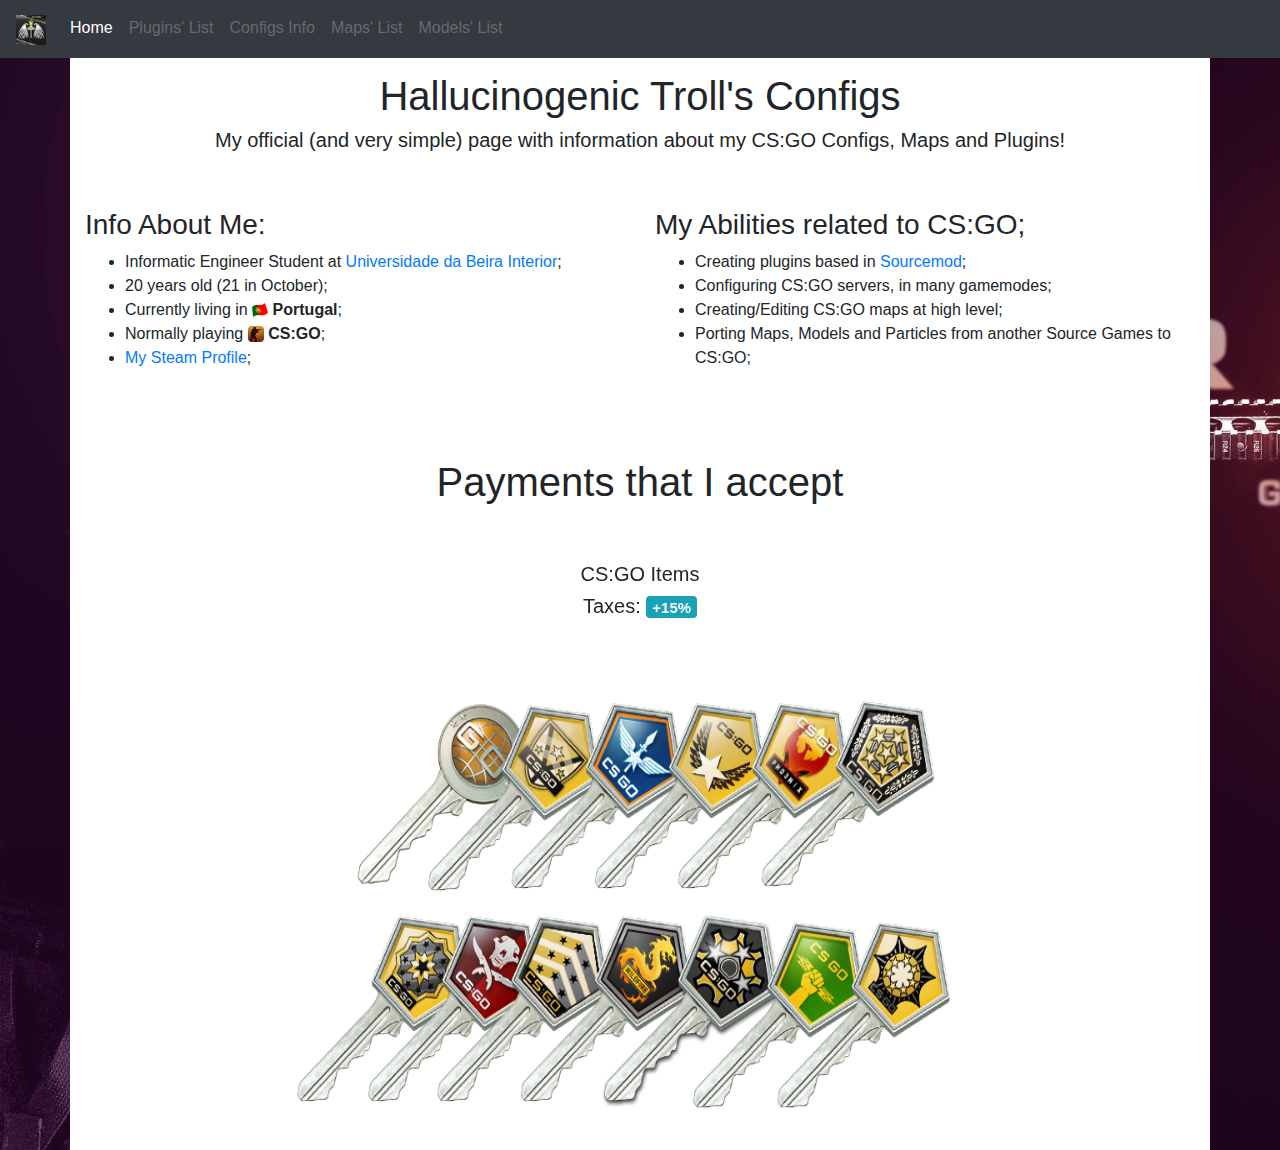
<file: index.html>
<!DOCTYPE html>
<html lang="en">
<head>
  <title>Hallucinogenic Troll's Config</title>
  <meta charset="utf-8">
  <meta name="viewport" content="width=device-width, initial-scale=1">
  <link rel="icon" href="icon.ico" />
  <link rel="stylesheet" href="bootstrap.min.css">
  <script src="https://ajax.googleapis.com/ajax/libs/jquery/3.3.1/jquery.min.js"></script>
  <script src="https://cdnjs.cloudflare.com/ajax/libs/popper.js/1.12.9/umd/popper.min.js"></script>
  <script src="https://maxcdn.bootstrapcdn.com/bootstrap/4.0.0/js/bootstrap.min.js"></script>
</head>
<style>
body{background-image: url('background_csgo2.png');
    background-size:cover;}
</style>
<body>

<nav class="navbar navbar-expand-sm bg-dark navbar-dark fixed-top">
  <ul class="navbar-nav">
	<a class="navbar-brand" href="http://steamcommunity.com/id/HallucinogenicTroll/">
		<img src="logo.jpg" alt="logo" style="width:30px; height: 30px">
	</a>
    <li class="nav-item active">
      <a class="nav-link disabled" href="index.html">Home</a>
    </li>
    <li class="nav-item">
      <a class="nav-link disabled" href="plugin_list.html">Plugins' List</a>
    </li>
    <li class="nav-item">
      <a class="nav-link disabled" href="configs_info.html">Configs Info</a>
    </li>
    <li class="nav-item">
      <a class="nav-link disabled" href="map_list.html">Maps' List</a>
    </li>
    <li class="nav-item">
      <a class="nav-link disabled" href="model_list.html">Models' List</a>
    </li>
  </ul>
</nav>
<div class="container text-center" style="background-color:white"> <!--style="background-image: url('maxresdefault.jpg'); width:100%; height:1%;" -->
  <br>
  <br>
  <br>
  <h1>Hallucinogenic Troll's Configs</h1>
  <h5>My official (and very simple) page with information about my CS:GO Configs, Maps and Plugins!</h5>
  <br>
  <br>
</div>
  
<div class="container" style="background-color: white;">
  <div class="row">
    <div class="col-md">
      <h3>Info About Me:</h3>
		<ul>
			<li>
				Informatic Engineer Student at <a href="http://www.ubi.pt">Universidade da Beira Interior</a>;
			</li>
			<li>
				20 years old (21 in October);
			</li>
			<li>
				Currently living in <img src="ptflag.png" class="rounded" width="16" height="16" > <b>Portugal</b>;
			</li>
			<li>
				Normally playing <img src="csgo_icon.jpg" class="rounded" width="16" height="16" > <b>CS:GO</b>;
			</li>
			<li>
				<a href="http://steamcommunity.com/id/HallucinogenicTroll/"> My Steam Profile</a>;
			</li>
		</ul>
    </div>
    <div class="col-md">
      <h3>My Abilities related to CS:GO;</h3>
	  <ul>
			<li>
				Creating plugins based in <a href="http://sourcemod.net">Sourcemod</a>;
			</li>
			<li>
				Configuring CS:GO servers, in many gamemodes;
			</li>
			<li>
				Creating/Editing CS:GO maps at high level;
			</li>
			<li>
				Porting Maps, Models and Particles from another Source Games to CS:GO;
			</li>
		</ul>
    </div>
  </div>
</div>

<div class="container text-center" style="background-color:white;">
	<br>
	<br>
	<br>
	<h1>Payments that I accept</h1>
	<br>
	<br>
	
	<div id="demo" class="carousel slide" data-ride="carousel">

  <!-- Indicators -->
  <ul class="carousel-indicators">
    <li data-target="#demo" data-slide-to="0" class="active"></li>
    <li data-target="#demo" data-slide-to="1"></li>
    <li data-target="#demo" data-slide-to="2"></li>
  </ul>
  
  <!-- The slideshow -->
  <div class="carousel-inner">
    <div class="carousel-item active">
	<h5>CS:GO Items</h5>
	<h5>Taxes: <span class="badge badge-info">+15%</span></h5>
    <br>
		<img src="payments/csgoitems.jpg" alt="CS:GO Items" width="750" height="500">
    </div>
    <div class="carousel-item">
	<h5>Paysafecard</h5>
	<h5>Taxes: <span class="badge badge-info">+0%</span></h5>
    <br>
      <img src="payments/paysafecard.jpg" alt="Paysafecard" width="750" height="500">
    </div>
    <div class="carousel-item">
	<h5>Paypal</h5>
	<h5>Taxes: <span class="badge badge-info">+0%</span></h5>
    <br>
      <img src="payments/paypal.jpg" alt="Paypal" width="750" height="500">
    </div>
    <div class="carousel-item">
	<h5>MB Way (Only in <img src="ptflag.png" class="rounded" width="16" height="16" > Portugal)</h5>
	<h5>Taxes: <span class="badge badge-info">+0%</span></h5>
    <br>
      <img src="payments/mbway.jpg" alt="MB Way" width="750" height="500">
    </div>
  </div>
  
  <!-- Left and right controls -->
  <a class="carousel-control-prev" href="#demo" data-slide="prev">
    <span class="carousel-control-prev-icon"></span>
  </a>
  <a class="carousel-control-next" href="#demo" data-slide="next">
    <span class="carousel-control-next-icon"></span>
  </a>
</div>

	<!-- <div class="row">
		<div class="card" style="width:375px;">
			<img class="card-img-top" src="payments/paysafecard.jpg" alt="Card image" style="width:100%">
			<div class="card-body" style="background-color:white">
				<h4 class="card-title">Paysafecard</h4>
				<p class="card-text"> Taxes: <span class="badge badge-info">+ 0%</span></p>
			</div>
		</div>
		<div class="card" style="width:375px">
			<img class="card-img-top" src="payments/paypal.jpg" alt="Card image" style="width: 100%;height: 125px">
			<div class="card-body" style="background-color:white">
				<h4 class="card-title">Paypal</h4>
				<p class="card-text"> Taxes: <span class="badge badge-info">+ 0%</span></p>
			</div>
		</div>
		<div class="card" style="width:375px">
			<img class="card-img-top" src="payments/mbway.jpg" alt="Card image" style="width:100%; height: 125px">
			<div class="card-body" style="background-color:white">
				<h4 class="card-title">MB Way</h4>
				<p class="card-text"> Taxes: <span class="badge badge-info">+ 0%</span></p>
			</div>
		</div>
		<div class="card" style="width:375px">
			<img class="card-img-top" src="payments/csgoitems.jpg" alt="Card image" style="width:100%; height: 125px">
			<div class="card-body" style="background-color:white">
				<h4 class="card-title">CSGO Items</h4>
				<p class="card-text"> Taxes: <span class="badge badge-info">+ 15%</span></p>
			</div>
		</div>
		<br>
	</div> -->
</div>

</body>
</html>
</file>
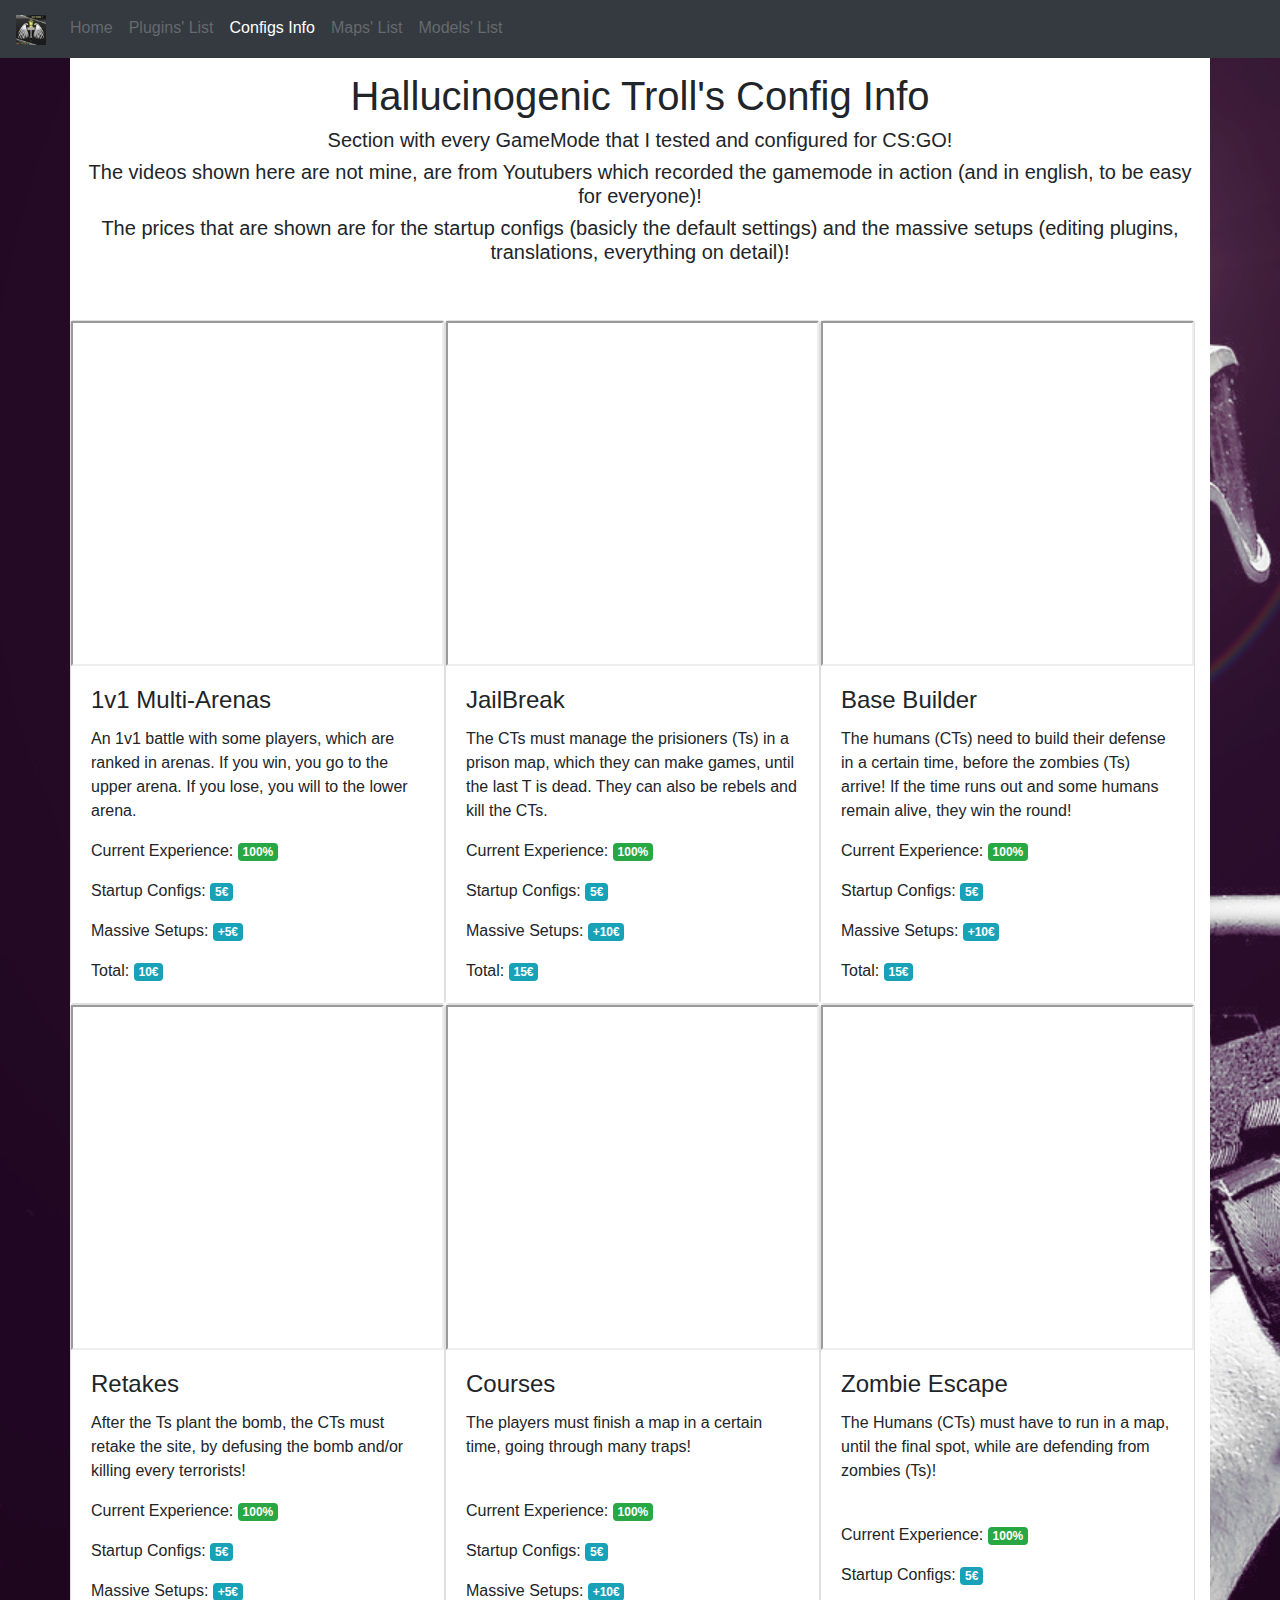
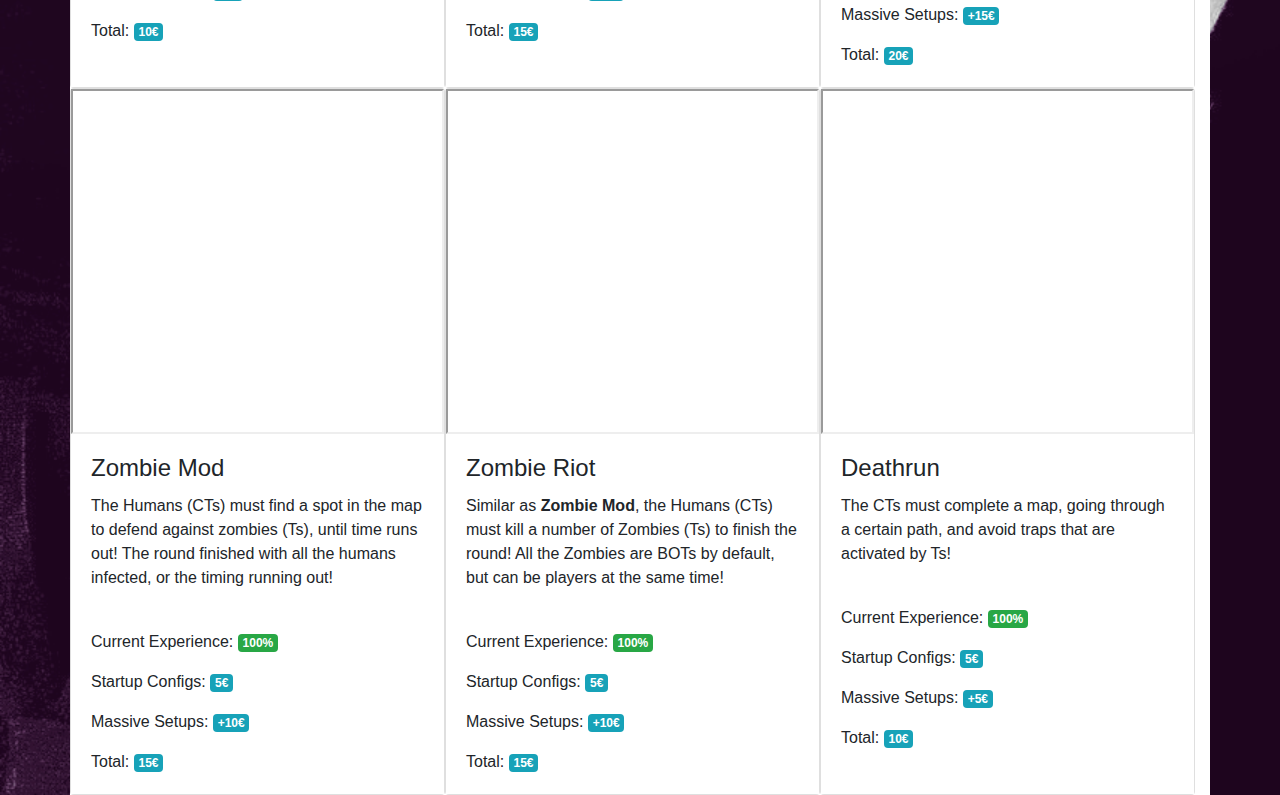
<file: configs_info.html>
<!DOCTYPE html>
<html lang="en">
<head>
  <title>Hallucinogenic Troll's Config</title>
  <meta charset="utf-8">
  <meta name="viewport" content="width=device-width, initial-scale=1">
  <link rel="icon" href="icon.ico" />
  <link rel="stylesheet" href="bootstrap.min.css">
  <script src="https://ajax.googleapis.com/ajax/libs/jquery/3.3.1/jquery.min.js"></script>
  <script src="https://cdnjs.cloudflare.com/ajax/libs/popper.js/1.12.9/umd/popper.min.js"></script>
  <script src="https://maxcdn.bootstrapcdn.com/bootstrap/4.0.0/js/bootstrap.min.js"></script>
</head>
<style>
body{background-image: url('background_csgo2.png');
    background-size:cover;}
.card
{
	border-style: solid;
	background-color: white;
}
</style>
<body>

<nav class="navbar navbar-expand-sm bg-dark navbar-dark fixed-top">
  <ul class="navbar-nav">
	<a class="navbar-brand" href="http://steamcommunity.com/id/HallucinogenicTroll/">
		<img src="logo.jpg" alt="logo" style="width:30px; height: 30px">
	</a>
    <li class="nav-item">
      <a class="nav-link disabled" href="index.html">Home</a>
    </li>
    <li class="nav-item">
      <a class="nav-link disabled" href="plugin_list.html">Plugins' List</a>
    </li>
    <li class="nav-item active">
      <a class="nav-link disabled" href="configs_info.html">Configs Info</a>
    </li>
    <li class="nav-item">
      <a class="nav-link disabled" href="map_list.html">Maps' List</a>
    </li>
    <li class="nav-item">
      <a class="nav-link disabled" href="model_list.html">Models' List</a>
    </li>
  </ul>
</nav>

<div class="container text-center" style="background-color:white;">
  <br>
  <br>
  <br>
  <h1>Hallucinogenic Troll's Config Info</h1>
  <h5>Section with every GameMode that I tested and configured for CS:GO!</h5>
  <h5>The videos shown here are not mine, are from Youtubers which recorded the gamemode in action (and in english, to be easy for everyone)!</h5>
  <h5>The prices that are shown are for the startup configs (basicly the default settings) and the massive setups (editing plugins, translations, everything on detail)!</h5>
  <br>
  <br>
</div>
  
<div class="container" style="background-color:white;">
	<div class="row">
		  <div class="card" style="width:375px">
			<iframe width="100%" height="345" src="https://www.youtube.com/embed/71kiekXmdLA"></iframe>
			<div class="card-body" style="background-color:white">
			  <h4 class="card-title">1v1 Multi-Arenas</h4>
			  <p class="card-text">An 1v1 battle with some players, which are ranked in arenas. If you win, you go to the upper arena. If you lose, you will to the lower arena.</p>
			  <p class="card-text"> Current Experience: <span class="badge badge-success">100%</span></p>
			  <p class="card-text"> Startup Configs: <span class="badge badge-info">5€</span></p>
			  <p class="card-text"> Massive Setups: <span class="badge badge-info">+5€</span></p>
			  <p class="card-text"> Total: <span class="badge badge-info">10€</span></p>
			</div>
		  </div>
		  <div class="card" style="width:375px">
			<iframe width="100%" height="345" src="https://www.youtube.com/embed/zPgmFZsrP3A"></iframe>
			<div class="card-body" style="background-color:white">
			  <h4 class="card-title">JailBreak</h4>
			  <p class="card-text"> The CTs must manage the prisioners (Ts) in a prison map, which they can make games, until the last T is dead. They can also be rebels and kill the CTs.</p>
			  <p class="card-text"> Current Experience: <span class="badge badge-success">100%</span></p>
			  <p class="card-text"> Startup Configs: <span class="badge badge-info">5€</span></p>
			  <p class="card-text"> Massive Setups: <span class="badge badge-info">+10€</span></p>
			  <p class="card-text"> Total: <span class="badge badge-info">15€</span></p>
			</div>
		  </div>
		  <div class="card" style="width:375px">
			<iframe width="100%" height="345" src="https://www.youtube.com/embed/0IhHY9YTbJ0"></iframe>
			<div class="card-body" style="background-color:white">
			  <h4 class="card-title">Base Builder</h4>
			  <p class="card-text"> The humans (CTs) need to build their defense in a certain time, before the zombies (Ts) arrive! If the time runs out and some humans remain alive, they win the round!</p>
			  <p class="card-text"> Current Experience: <span class="badge badge-success">100%</span></p>
			  <p class="card-text"> Startup Configs: <span class="badge badge-info">5€</span></p>
			  <p class="card-text"> Massive Setups: <span class="badge badge-info">+10€</span></p>
			  <p class="card-text"> Total: <span class="badge badge-info">15€</span></p>
			</div>
		  </div>
		  <div class="card" style="width:375px">
			<iframe width="100%" height="345" src="https://www.youtube.com/embed/u8yMtWhT8Bo"></iframe>
			<div class="card-body" style="background-color:white">
			  <h4 class="card-title">Retakes</h4>
			  <p class="card-text"> After the Ts plant the bomb, the CTs must retake the site, by defusing the bomb and/or killing every terrorists!</p>
			  <p class="card-text"> Current Experience: <span class="badge badge-success">100%</span></p>
			  <p class="card-text"> Startup Configs: <span class="badge badge-info">5€</span></p>
			  <p class="card-text"> Massive Setups: <span class="badge badge-info">+5€</span></p>
			  <p class="card-text"> Total: <span class="badge badge-info">10€</span></p>
			</div>
		  </div>
		  <div class="card" style="width:375px">
			<iframe width="100%" height="345" src="https://www.youtube.com/embed/WuYmfAv0BuM"></iframe>
			<div class="card-body" style="background-color:white">
			  <h4 class="card-title">Courses</h4>
			  <p class="card-text"> The players must finish a map in a certain time, going through many traps!</p>
			  <br>
			  <p class="card-text"> Current Experience: <span class="badge badge-success">100%</span></p>
			  <p class="card-text"> Startup Configs: <span class="badge badge-info">5€</span></p>
			  <p class="card-text"> Massive Setups: <span class="badge badge-info">+10€</span></p>
			  <p class="card-text"> Total: <span class="badge badge-info">15€</span></p>
			</div>
		  </div>
		  <div class="card" style="width:375px">
			<iframe width="100%" height="345" src="https://www.youtube.com/embed/ZyFyezkXQxc"></iframe>
			<div class="card-body" style="background-color:white">
			  <h4 class="card-title">Zombie Escape</h4>
			  <p class="card-text"> The Humans (CTs) must have to run in a map, until the final spot, while are defending from zombies (Ts)!</p>
			  <br>
			  <p class="card-text"> Current Experience: <span class="badge badge-success">100%</span></p>
			  <p class="card-text"> Startup Configs: <span class="badge badge-info">5€</span></p>
			  <p class="card-text"> Massive Setups: <span class="badge badge-info">+15€</span></p>
			  <p class="card-text"> Total: <span class="badge badge-info">20€</span></p>
			</div>
		  </div>
		  <div class="card" style="width:375px">
			<iframe width="100%" height="345" src="https://www.youtube.com/embed/eKaItqVP2xI"></iframe>
			<div class="card-body" style="background-color:white">
			  <h4 class="card-title">Zombie Mod</h4>
			  <p class="card-text"> The Humans (CTs) must find a spot in the map to defend against zombies (Ts), until time runs out! The round finished with all the humans infected, or the timing running out!</p>
			  <br>
			  <p class="card-text"> Current Experience: <span class="badge badge-success">100%</span></p>
			  <p class="card-text"> Startup Configs: <span class="badge badge-info">5€</span></p>
			  <p class="card-text"> Massive Setups: <span class="badge badge-info">+10€</span></p>
			  <p class="card-text"> Total: <span class="badge badge-info">15€</span></p>
			</div>
		  </div>
		  <div class="card" style="width:375px">
			<iframe width="100%" height="345" src="https://www.youtube.com/embed/iEmB1dIXSvo"></iframe>
			<div class="card-body" style="background-color:white">
			  <h4 class="card-title">Zombie Riot</h4>
			  <p class="card-text"> Similar as <b>Zombie Mod</b>, the Humans (CTs) must kill a number of Zombies (Ts) to finish the round! All the Zombies are BOTs by default, but can be players at the same time!</p>
			  <br>
			  <p class="card-text"> Current Experience: <span class="badge badge-success">100%</span></p>
			  <p class="card-text"> Startup Configs: <span class="badge badge-info">5€</span></p>
			  <p class="card-text"> Massive Setups: <span class="badge badge-info">+10€</span></p>
			  <p class="card-text"> Total: <span class="badge badge-info">15€</span></p>
			</div>
		  </div>
		  <div class="card" style="width:375px">
			<iframe width="100%" height="345" src="https://www.youtube.com/embed/ydW-V3avBw8"></iframe>
			<div class="card-body" style="background-color:white">
			  <h4 class="card-title">Deathrun</h4>
			  <p class="card-text"> The CTs must complete a map, going through a certain path, and avoid traps that are activated by Ts!</p>
			  <br>
			  <p class="card-text"> Current Experience: <span class="badge badge-success">100%</span></p>
			  <p class="card-text"> Startup Configs: <span class="badge badge-info">5€</span></p>
			  <p class="card-text"> Massive Setups: <span class="badge badge-info">+5€</span></p>
			  <p class="card-text"> Total: <span class="badge badge-info">10€</span></p>
			</div>
		  </div>
		<br>
	</div>
</div>
</body>
</html>
</file>
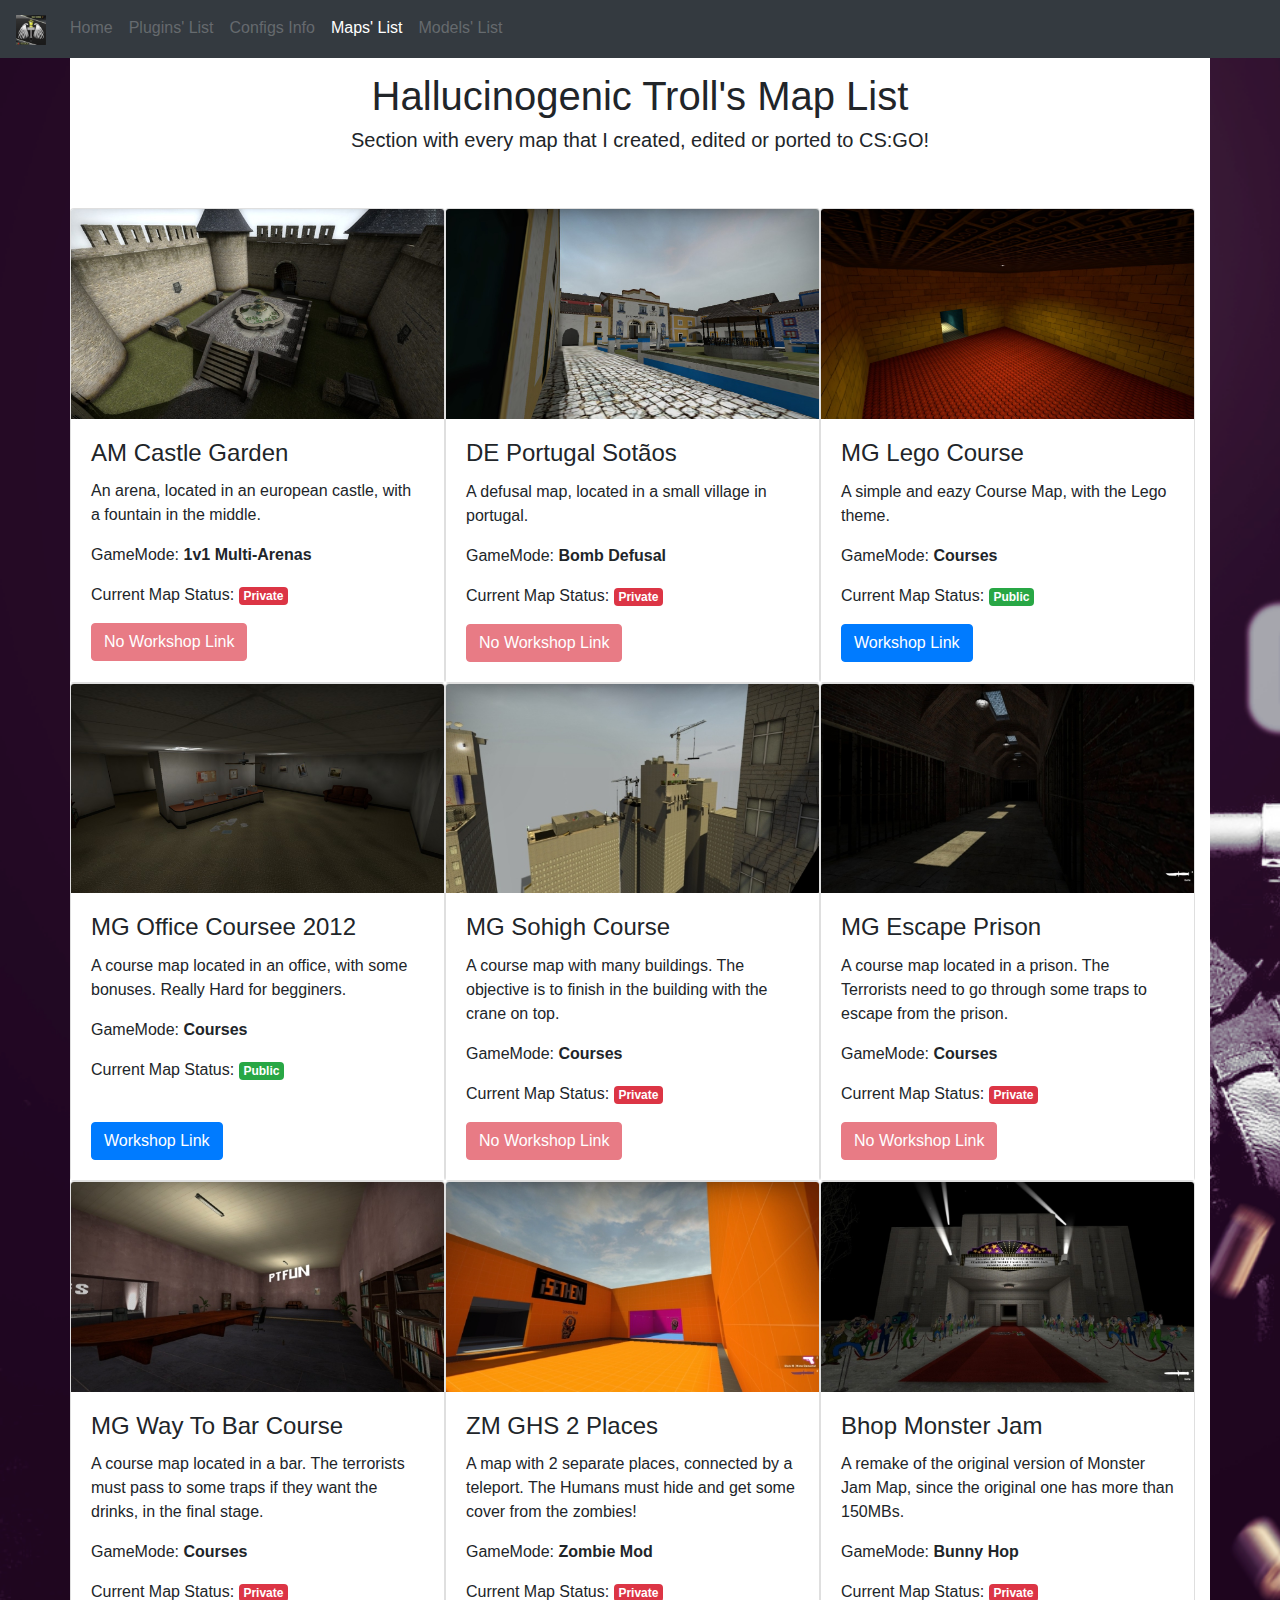
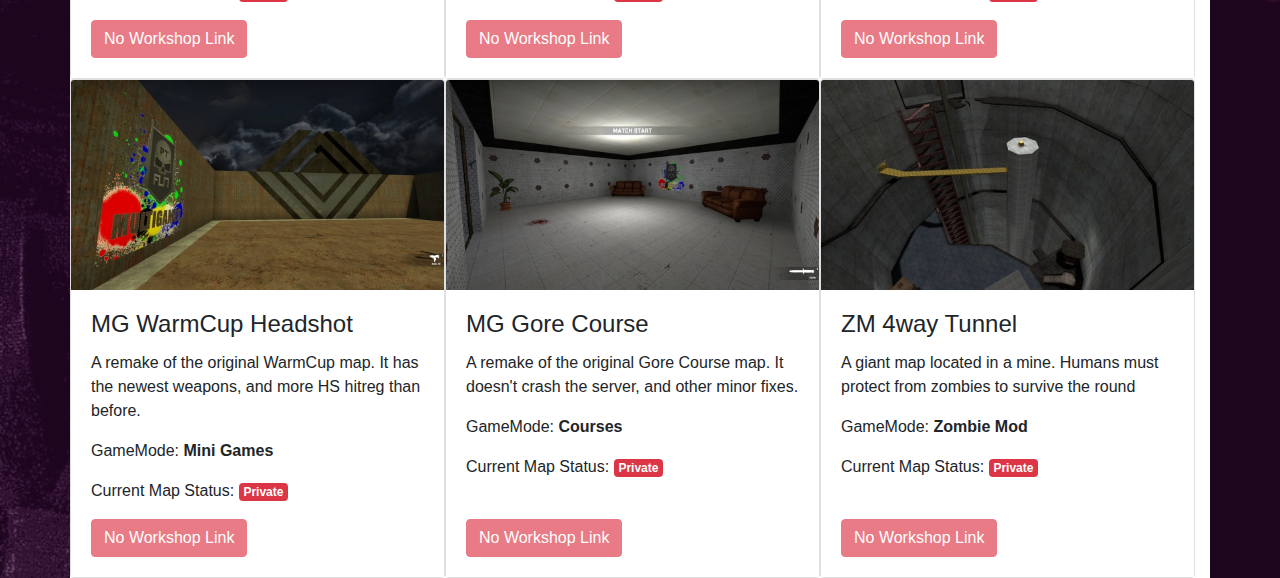
<file: map_list.html>
<!DOCTYPE html>
<html lang="en">
<head>
  <title>Hallucinogenic Troll's Config</title>
  <meta charset="utf-8">
  <meta name="viewport" content="width=device-width, initial-scale=1">
  <link rel="icon" href="icon.ico" />
  <link rel="stylesheet" href="bootstrap.min.css">
  <script src="https://ajax.googleapis.com/ajax/libs/jquery/3.3.1/jquery.min.js"></script>
  <script src="https://cdnjs.cloudflare.com/ajax/libs/popper.js/1.12.9/umd/popper.min.js"></script>
  <script src="https://maxcdn.bootstrapcdn.com/bootstrap/4.0.0/js/bootstrap.min.js"></script>
</head>
<style>
body{background-image: url('background_csgo2.png');
    background-size:cover;}
.card
{
	border-style: solid;
	background-color: white;
}
</style>
<body>

<nav class="navbar navbar-expand-sm bg-dark navbar-dark fixed-top">
  <ul class="navbar-nav">
	<a class="navbar-brand" href="http://steamcommunity.com/id/HallucinogenicTroll/">
		<img src="logo.jpg" alt="logo" style="width:30px; height: 30px">
	</a>
    <li class="nav-item">
      <a class="nav-link disabled" href="index.html">Home</a>
    </li>
    <li class="nav-item">
      <a class="nav-link disabled" href="plugin_list.html">Plugins' List</a>
    </li>
    <li class="nav-item">
      <a class="nav-link disabled" href="configs_info.html">Configs Info</a>
    </li>
    <li class="nav-item active">
      <a class="nav-link disabled" href="map_list.html">Maps' List</a>
    </li>
    <li class="nav-item">
      <a class="nav-link disabled" href="model_list.html">Models' List</a>
    </li>
  </ul>
</nav>

<div class="container text-center" style="background-color:white;">
  <br>
  <br>
  <br>
  <h1>Hallucinogenic Troll's Map List</h1>
  <h5>Section with every map that I created, edited or ported to CS:GO!</h5>
  <br>
  <br>
</div>
  
<div class="container" style="background-color:white;">
	<div class="row">
		  <div class="card" style="width:375px">
			<img class="card-img-top" src="maps/am_castle_garden.jpg" alt="Card image" style="width:100%">
			<div class="card-body" style="background-color:white">
			  <h4 class="card-title">AM Castle Garden</h4>
			  <p class="card-text">An arena, located in an european castle, with a fountain in the middle.</p>
			  <p class="card-text"> GameMode: <b>1v1 Multi-Arenas</b></p>
			  <p class="card-text"> Current Map Status: <span class="badge badge-danger">Private</span></p>
			  <a href="http://steamcommunity.com/sharedfiles/filedetails/?id=819557268" class="btn btn-danger disabled">No Workshop Link</a>
			</div>
		  </div>
		  <div class="card" style="width:375px">
			<img class="card-img-top" src="maps/de_portugal_sotaos.jpg" alt="Card image" style="width:100%">
			<div class="card-body" style="background-color:white">
			  <h4 class="card-title">DE Portugal Sotãos</h4>
			  <p class="card-text">A defusal map, located in a small village in portugal.</p>
			  <p class="card-text"> GameMode: <b>Bomb Defusal</b></p>
			  <p class="card-text"> Current Map Status: <span class="badge badge-danger">Private</span></p>
			  <a href="#" class="btn btn-danger disabled">No Workshop Link</a>
			</div>
		  </div>
		  <div class="card" style="width:375px">
			<img class="card-img-top" src="maps/mg_lego_course.jpg" alt="Card image" style="width:100%">
			<div class="card-body" style="background-color:white">
			  <h4 class="card-title">MG Lego Course</h4>
			  <p class="card-text">A simple and eazy Course Map, with the Lego theme.</p>
			  <p class="card-text"> GameMode: <b>Courses</b></p>
			  <p class="card-text"> Current Map Status: <span class="badge badge-success">Public</span></p>
			  <a href="http://steamcommunity.com/sharedfiles/filedetails/?id=416627083" class="btn btn-primary">Workshop Link</a>
			</div>
		  </div>
		  <div class="card" style="width:375px">
			<img class="card-img-top" src="maps/mg_office_coursee_2012.jpg" alt="Card image" style="width:100%">
			<div class="card-body" style="background-color:white">
			  <h4 class="card-title">MG Office Coursee 2012</h4>
			  <p class="card-text">A course map located in an office, with some bonuses. Really Hard for begginers.</p>
			  <p class="card-text"> GameMode: <b>Courses</b></p>
			  <p class="card-text"> Current Map Status: <span class="badge badge-success">Public</span></p>
			  <br>
			  <a href="http://steamcommunity.com/sharedfiles/filedetails/?id=416331472" class="btn btn-primary">Workshop Link</a>
			</div>
		  </div>
		  <div class="card" style="width:375px">
			<img class="card-img-top" src="maps/mg_sohigh_course.jpg" alt="Card image" style="width:100%">
			<div class="card-body" style="background-color:white">
			  <h4 class="card-title">MG Sohigh Course</h4>
			  <p class="card-text">A course map with many buildings. The objective is to finish in the building with the crane on top.</p>
			  <p class="card-text"> GameMode: <b>Courses</b></p>
			  <p class="card-text"> Current Map Status: <span class="badge badge-danger">Private</span></p>
			  <a href="http://steamcommunity.com/sharedfiles/filedetails/?id=819096519" class="btn btn-danger disabled">No Workshop Link</a>
			</div>
		  </div>
		  <div class="card" style="width:375px">
			<img class="card-img-top" src="maps/mg_escape_prison.jpg" alt="Card image" style="width:100%">
			<div class="card-body" style="background-color:white">
			  <h4 class="card-title">MG Escape Prison</h4>
			  <p class="card-text">A course map located in a prison. The Terrorists need to go through some traps to escape from the prison.</p>
			  <p class="card-text"> GameMode: <b>Courses</b></p>
			  <p class="card-text"> Current Map Status: <span class="badge badge-danger">Private</span></p>
			  <a href="http://steamcommunity.com/sharedfiles/filedetails/?id=819114772" class="btn btn-danger disabled">No Workshop Link</a>
			</div>
		  </div>
		  <div class="card" style="width:375px">
			<img class="card-img-top" src="maps/mg_waytobar_course.jpg" alt="Card image" style="width:100%">
			<div class="card-body" style="background-color:white">
			  <h4 class="card-title">MG Way To Bar Course</h4>
			  <p class="card-text">A course map located in a bar. The terrorists must pass to some traps if they want the drinks, in the final stage.</p>
			  <p class="card-text"> GameMode: <b>Courses</b></p>
			  <p class="card-text"> Current Map Status: <span class="badge badge-danger">Private</span></p>
			  <a href="http://steamcommunity.com/sharedfiles/filedetails/?id=819100945" class="btn btn-danger disabled">No Workshop Link</a>
			</div>
		  </div>
		  <div class="card" style="width:375px">
			<img class="card-img-top" src="maps/zm_ghs_2places.jpg" alt="Card image" style="width:100%">
			<div class="card-body" style="background-color:white">
			  <h4 class="card-title">ZM GHS 2 Places</h4>
			  <p class="card-text">A map with 2 separate places, connected by a teleport. The Humans must hide and get some cover from the zombies!</p>
			  <p class="card-text"> GameMode: <b>Zombie Mod</b></p>
			  <p class="card-text"> Current Map Status: <span class="badge badge-danger">Private</span></p>
			  <a href="http://steamcommunity.com/sharedfiles/filedetails/?id=819121546" class="btn btn-danger disabled">No Workshop Link</a>
			</div>
		  </div>
		  <div class="card" style="width:375px">
			<img class="card-img-top" src="maps/bhop_monster_jam.jpg" alt="Card image" style="width:100%">
			<div class="card-body" style="background-color:white">
			  <h4 class="card-title">Bhop Monster Jam</h4>
			  <p class="card-text">A remake of the original version of Monster Jam Map, since the original one has more than 150MBs.</p>
			  <p class="card-text"> GameMode: <b>Bunny Hop</b></p>
			  <p class="card-text"> Current Map Status: <span class="badge badge-danger">Private</span></p>
			  <a href="http://steamcommunity.com/sharedfiles/filedetails/?id=819117691" class="btn btn-danger disabled">No Workshop Link</a>
			</div>
		  </div>
		  <div class="card" style="width:375px">
			<img class="card-img-top" src="maps/mg_warmcup_headshot.jpg" alt="Card image" style="width:100%">
			<div class="card-body" style="background-color:white">
			  <h4 class="card-title">MG WarmCup Headshot</h4>
			  <p class="card-text">A remake of the original WarmCup map. It has the newest weapons, and more HS hitreg than before.</p>
			  <p class="card-text"> GameMode: <b>Mini Games</b></p>
			  <p class="card-text"> Current Map Status: <span class="badge badge-danger">Private</span></p>
			  <a href="http://steamcommunity.com/sharedfiles/filedetails/?id=819124382" class="btn btn-danger disabled">No Workshop Link</a>
			</div>
		  </div>
		  <div class="card" style="width:375px">
			<img class="card-img-top" src="maps/mg_gore_course.jpg" alt="Card image" style="width:100%">
			<div class="card-body" style="background-color:white">
			  <h4 class="card-title">MG Gore Course</h4>
			  <p class="card-text">A remake of the original Gore Course map. It doesn't crash the server, and other minor fixes.</p>
			  <p class="card-text"> GameMode: <b>Courses</b></p>
			  <p class="card-text"> Current Map Status: <span class="badge badge-danger">Private</span></p>
			  <br>
			  <a href="http://steamcommunity.com/sharedfiles/filedetails/?id=819112893" class="btn btn-danger disabled">No Workshop Link</a>
			</div>
		  </div>
		  <div class="card" style="width:375px">
			<img class="card-img-top" src="maps/zm_4way_tunnel.jpg" alt="Card image" style="width:100%">
			<div class="card-body" style="background-color:white">
			  <h4 class="card-title">ZM 4way Tunnel</h4>
			  <p class="card-text">A giant map located in a mine. Humans must protect from zombies to survive the round</p>
			  <p class="card-text"> GameMode: <b>Zombie Mod</b></p>
			  <p class="card-text"> Current Map Status: <span class="badge badge-danger">Private</span></p>
			  <br>
			  <a href="http://steamcommunity.com/sharedfiles/filedetails/?id=819120222" class="btn btn-danger disabled">No Workshop Link</a>
			</div>
		  </div>
		<br>
	</div>
</div>
</body>
</html>
</file>
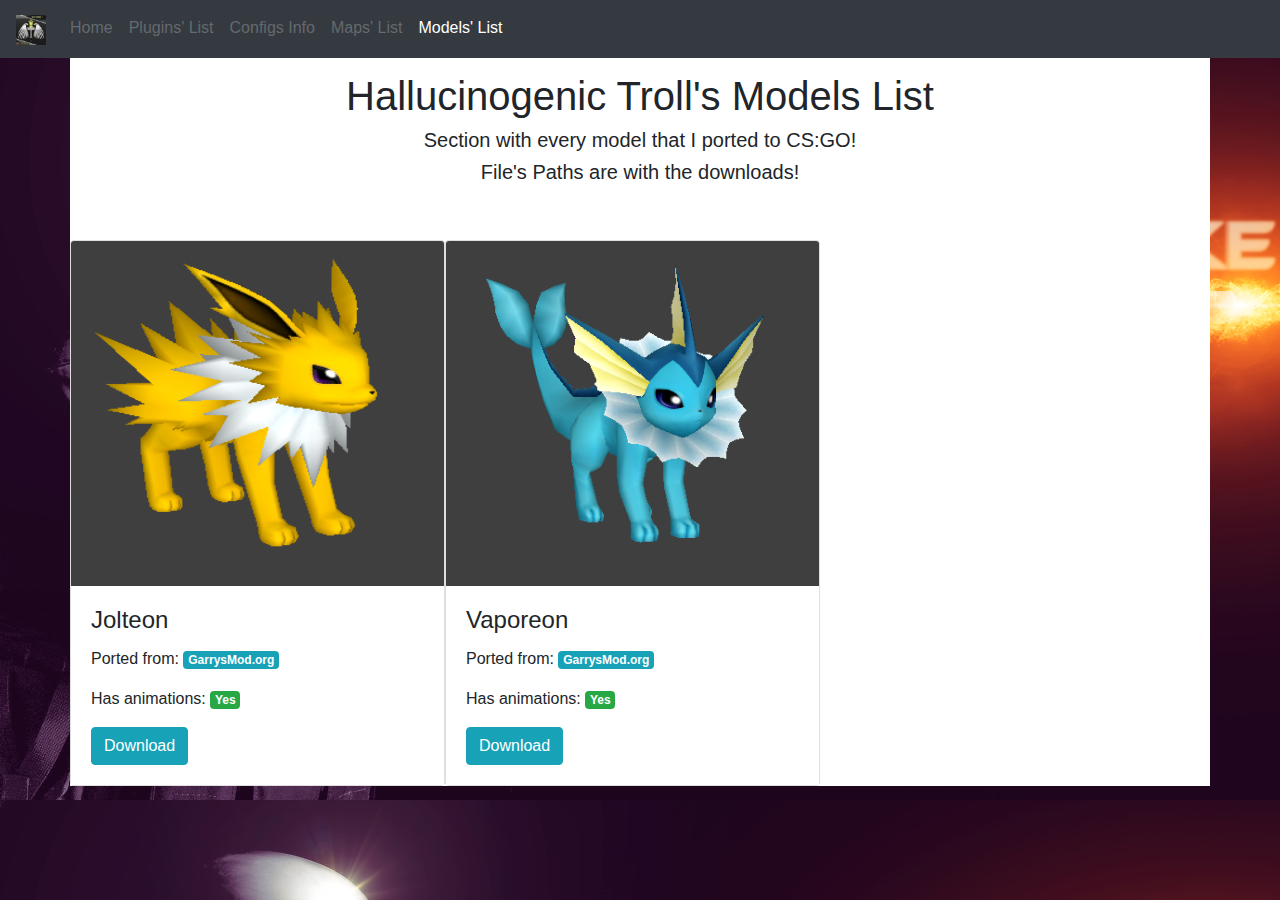
<file: model_list.html>
<!DOCTYPE html>
<html lang="en">
<head>
  <title>Hallucinogenic Troll's Config</title>
  <meta charset="utf-8">
  <meta name="viewport" content="width=device-width, initial-scale=1">
  <link rel="icon" href="icon.ico" />
  <link rel="stylesheet" href="bootstrap.min.css">
  <script src="https://ajax.googleapis.com/ajax/libs/jquery/3.3.1/jquery.min.js"></script>
  <script src="https://cdnjs.cloudflare.com/ajax/libs/popper.js/1.12.9/umd/popper.min.js"></script>
  <script src="https://maxcdn.bootstrapcdn.com/bootstrap/4.0.0/js/bootstrap.min.js"></script>
</head>
<style>
body{background-image: url('background_csgo2.png');
    background-size:cover;}
.card
{
	border-style: solid;
	background-color: white;
}
</style>
<body>

<nav class="navbar navbar-expand-sm bg-dark navbar-dark fixed-top">
  <ul class="navbar-nav">
	<a class="navbar-brand" href="http://steamcommunity.com/id/HallucinogenicTroll/">
		<img src="logo.jpg" alt="logo" style="width:30px; height: 30px">
	</a>
    <li class="nav-item">
      <a class="nav-link disabled" href="index.html">Home</a>
    </li>
    <li class="nav-item">
      <a class="nav-link disabled" href="plugin_list.html">Plugins' List</a>
    </li>
    <li class="nav-item">
      <a class="nav-link disabled" href="configs_info.html">Configs Info</a>
    </li>
    <li class="nav-item">
      <a class="nav-link disabled" href="map_list.html">Maps' List</a>
    </li>
    <li class="nav-item active">
      <a class="nav-link disabled" href="model_list.html">Models' List</a>
    </li>
  </ul>
</nav>

<div class="container text-center" style="background-color:white;">
  <br>
  <br>
  <br>
  <h1>Hallucinogenic Troll's Models List</h1>
  <h5>Section with every model that I ported to CS:GO!</h5>
  <h5>File's Paths are with the downloads!</h5>
  <br>
  <br>
</div>
  
<div class="container" style="background-color:white;">
	<div class="row">
		  <div class="card" style="width:375px">
			<img class="card-img-top" src="models/pets/jolteon.png" alt="Card image" style="width:100%; height:345px">
			<div class="card-body" style="background-color:white">
			  <h4 class="card-title">Jolteon</h4>
			  <p class="card-text"> Ported from: <a href="https://garrysmods.org/"><span class="badge badge-info">GarrysMod.org</span></a></p>
			  <p class="card-text"> Has animations: <span class="badge badge-success">Yes</span></p>
			  <a href="https://drive.google.com/file/d/131JNJffJwkWRGqjZwPPjl2gKUlsX_5pF/view" class="btn btn-info">Download</a>
			</div>
		  </div>
		  <div class="card" style="width:375px">
			<img class="card-img-top" src="models/pets/vaporeon.png" alt="Card image" style="width:100%; height:345px">
			<div class="card-body" style="background-color:white">
			  <h4 class="card-title">Vaporeon</h4>
			  <p class="card-text"> Ported from: <a href="https://garrysmods.org/"><span class="badge badge-info">GarrysMod.org</span></a></p>
			  <p class="card-text"> Has animations: <span class="badge badge-success">Yes</span></p>
			  <a href="https://drive.google.com/open?id=1Mf0WXCaTSty5G-80UbjFyaMyjqBIOyah" class="btn btn-info">Download</a>
			</div>
		  </div>
		<br>
	</div>
</div>
</body>
</html>
</file>
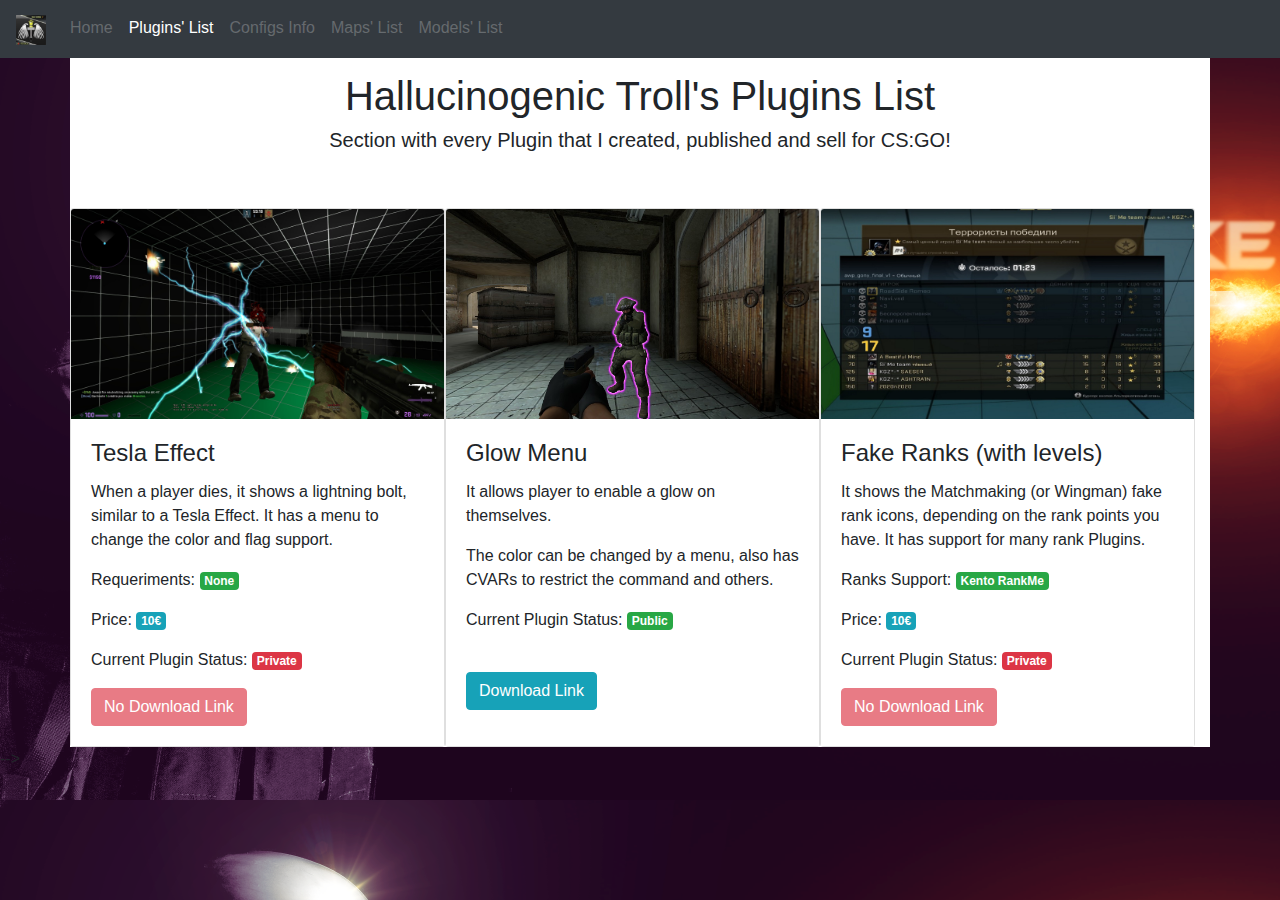
<file: plugin_list.html>
<!DOCTYPE html>
<html lang="en">
<head>
  <title>Hallucinogenic Troll's Config</title>
  <meta charset="utf-8">
  <meta name="viewport" content="width=device-width, initial-scale=1">
  <link rel="icon" href="icon.ico" />
  <link rel="stylesheet" href="bootstrap.min.css">
  <script src="https://ajax.googleapis.com/ajax/libs/jquery/3.3.1/jquery.min.js"></script>
  <script src="https://cdnjs.cloudflare.com/ajax/libs/popper.js/1.12.9/umd/popper.min.js"></script>
  <script src="https://maxcdn.bootstrapcdn.com/bootstrap/4.0.0/js/bootstrap.min.js"></script>
</head>
<style>
body{background-image: url('background_csgo2.png');
    background-size:cover;}
.card
{
	border-style: solid;
	background-color: white;
}
</style>
<body>

<nav class="navbar navbar-expand-sm bg-dark navbar-dark fixed-top">
  <ul class="navbar-nav">
	<a class="navbar-brand" href="http://steamcommunity.com/id/HallucinogenicTroll/">
		<img src="logo.jpg" alt="logo" style="width:30px; height: 30px">
	</a>
    <li class="nav-item">
      <a class="nav-link disabled" href="index.html">Home</a>
    </li>
    <li class="nav-item active">
      <a class="nav-link disabled" href="plugin_list.html">Plugins' List</a>
    </li>
    <li class="nav-item">
      <a class="nav-link disabled" href="configs_info.html">Configs Info</a>
    </li>
    <li class="nav-item">
      <a class="nav-link disabled" href="map_list.html">Maps' List</a>
    </li>
    <li class="nav-item">
      <a class="nav-link disabled" href="model_list.html">Models' List</a>
    </li>
  </ul>
</nav>

<div class="container text-center" style="background-color:white;">
  <br>
  <br>
  <br>
  <h1>Hallucinogenic Troll's Plugins List</h1>
  <h5>Section with every Plugin that I created, published and sell for CS:GO!</h5>
  <br>
  <br>
</div>
  
<div class="container" style="background-color:white;">
	<div class="row">
			<div class="card" style="width:375px">
				<img class="card-img-top" src="plugins/tesla_effect.jpg" alt="Card image" style="width:100%">
				<div class="card-body" style="background-color:white">
				  <h4 class="card-title">Tesla Effect</h4>
				  <p class="card-text">When a player dies, it shows a lightning bolt, similar to a Tesla Effect. It has a menu to change the color and flag support.</p>
				  <p class="card-text"> Requeriments: <span class="badge badge-success">None</span></p>
				  <p class="card-text"> Price: <span class="badge badge-info">10€</span></p>
				  <p class="card-text"> Current Plugin Status: <span class="badge badge-danger">Private</span></p>
				  <a href="https://github.com/hallucinogenic/Tesla-Effect" class="btn btn-danger disabled">No Download Link</a>
				</div>
			</div>
			<div class="card" style="width:375px">
				<img class="card-img-top" src="plugins/glow_menu.jpg" alt="Card image" style="width:100%">
				<div class="card-body" style="background-color:white">
					<h4 class="card-title">Glow Menu</h4>
					<p class="card-text"> It allows player to enable a glow on themselves.</p>
					<p class="card-text"> The color can be changed by a menu, also has CVARs to restrict the command and others.</p>
					<p class="card-text"> Current Plugin Status: <span class="badge badge-success">Public</span></p>
					<br>
					<a href="https://github.com/hallucinogenic/CS-GO-Glow-Menu" class="btn btn-info">Download Link</a>
				</div>
			</div>
			<div class="card" style="width:375px">
				<img class="card-img-top" src="plugins/mm_ranks.jpg" alt="Card image" style="width:100%">
				<div class="card-body" style="background-color:white">
					<h4 class="card-title">Fake Ranks (with levels)</h4>
					<p class="card-text">It shows the Matchmaking (or Wingman) fake rank icons, depending on the rank points you have. It has support for many rank Plugins.</p>
					<p class="card-text"> Ranks Support: <span class="badge badge-success">Kento RankMe</span></p>
					<p class="card-text"> Price: <span class="badge badge-info">10€</span></p>
					<p class="card-text"> Current Plugin Status: <span class="badge badge-danger">Private</span></p>
					<a href="" class="btn btn-danger disabled">No Download Link</a>
				</div>
			</div>
		<br>
	</div>
</div> -->
</body>
</html>
</file>
